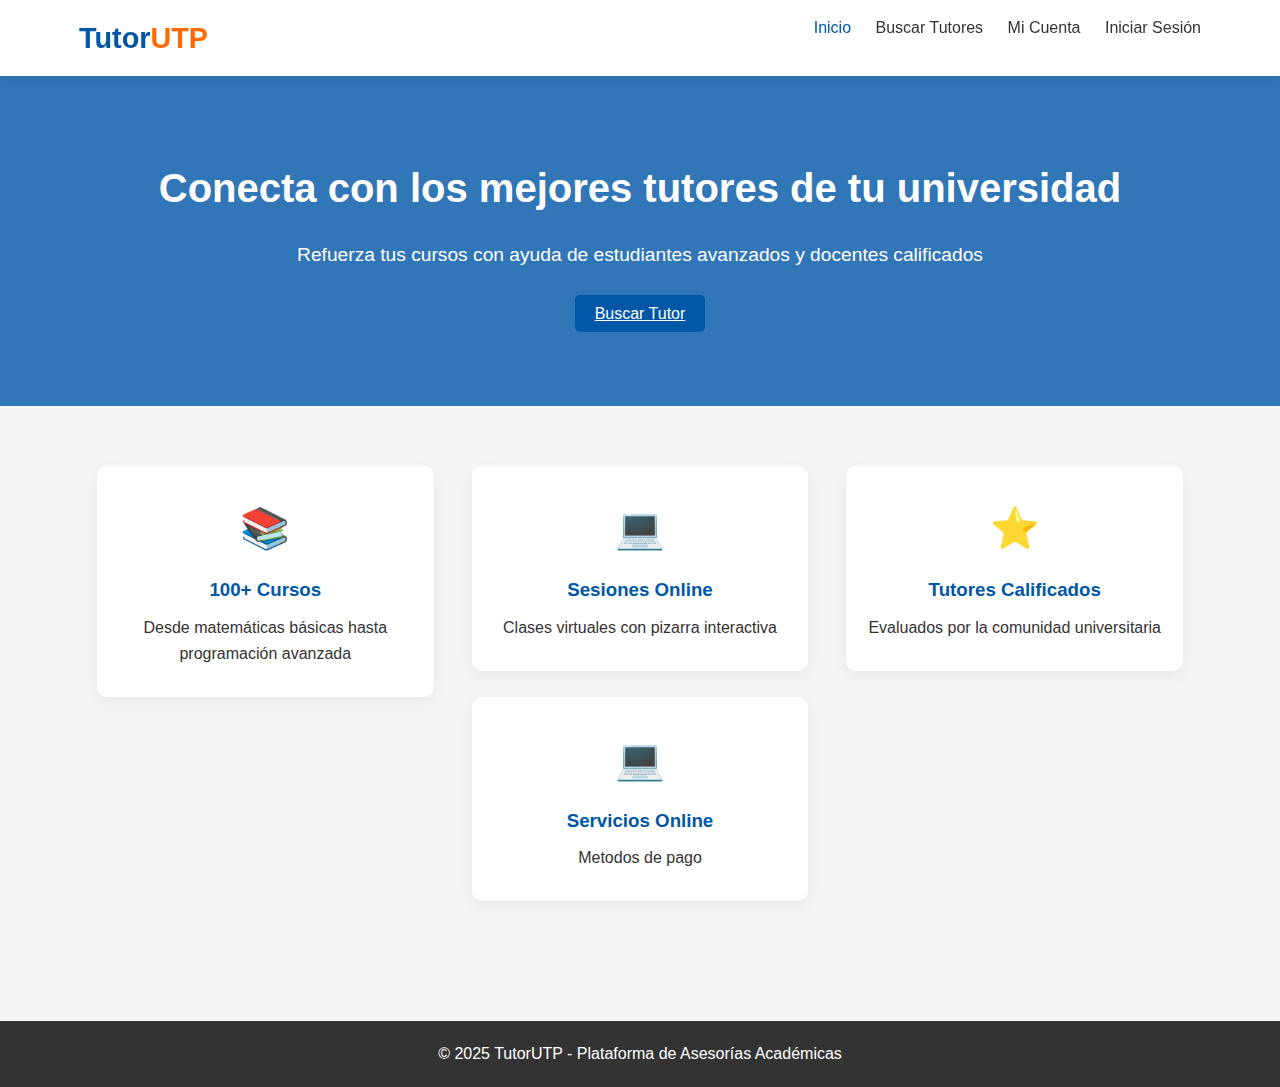
<file: index.html>
<!DOCTYPE html>
<html lang="es">
<head>
    <meta charset="UTF-8">
    <meta name="viewport" content="width=device-width, initial-scale=1.0">
    <title>Tutor UTP - Plataforma de Asesorías</title>
    <link rel="stylesheet" href="css/styles.css">
</head>
<body>
    <header>
        <div class="container">
            <h1>Tutor<span>UTP</span></h1>
            <nav>
                <a href="index.html" class="active">Inicio</a>
                <a href="buscar-tutores.html">Buscar Tutores</a>
                <a href="dashboard.html">Mi Cuenta</a>
                <a href="#" id="btn-login">Iniciar Sesión</a>
            </nav>
        </div>
    </header>

    <section class="hero">
        <div class="container">
            <h2>Conecta con los mejores tutores de tu universidad</h2>
            <p>Refuerza tus cursos con ayuda de estudiantes avanzados y docentes calificados</p>
            <a href="buscar-tutores.html" class="btn-primary">Buscar Tutor</a>
        </div>
    </section>

    <section class="features">
        <div class="container">
            <div class="feature-card">
                <div class="icon">📚</div>
                <h3>100+ Cursos</h3>
                <p>Desde matemáticas básicas hasta programación avanzada</p>
            </div>
            <div class="feature-card">
                <div class="icon">💻</div>
                <h3>Sesiones Online</h3>
                <p>Clases virtuales con pizarra interactiva</p>
            </div>
            <div class="feature-card">
                <div class="icon">⭐</div>
                <h3>Tutores Calificados</h3>
                <p>Evaluados por la comunidad universitaria</p>
            </div>
            <div class="feature-card">
                <div class="icon">💻</div>
                <h3>Servicios Online</h3>
                <p>Metodos de pago</p>
            </div>
        </div>
    </section>

    <footer>
        <div class="container">
            <p>© 2025 TutorUTP - Plataforma de Asesorías Académicas</p>
        </div>
    </footer>

    <script src="js/scripts.js"></script>
</body>
</html>
</file>
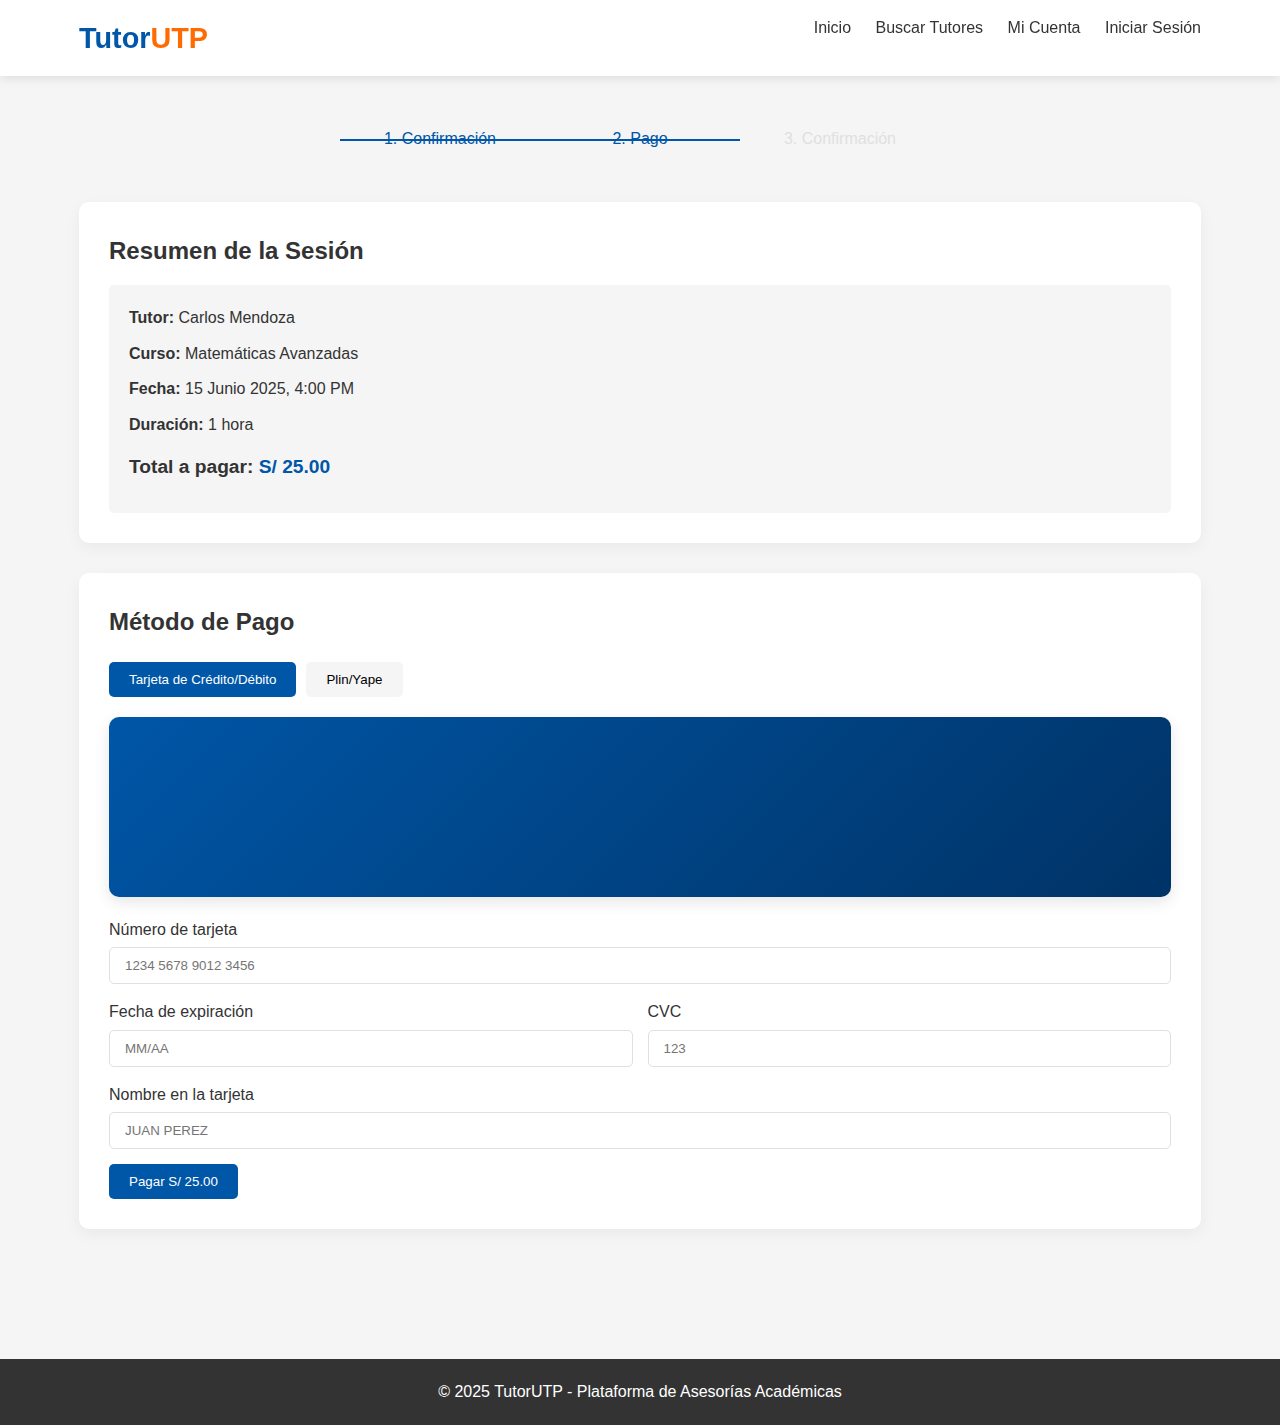
<file: pago.html>
<!DOCTYPE html>
<html lang="es">
<head>
    <meta charset="UTF-8">
    <meta name="viewport" content="width=device-width, initial-scale=1.0">
    <title>Pago | TutorUTP</title>
    <link rel="stylesheet" href="css/styles.css">
</head>
<body>
    <header>
        <div class="container">
            <h1>Tutor<span>UTP</span></h1>
            <nav>
                <a href="index.html">Inicio</a>
                <a href="buscar-tutores.html">Buscar Tutores</a>
                <a href="dashboard.html">Mi Cuenta</a>
                <a href="#" id="btn-login">Iniciar Sesión</a>
            </nav>
        </div>
    </header>

    <section class="payment">
        <div class="container">
            <div class="payment-steps">
                <div class="step active">1. Confirmación</div>
                <div class="step active">2. Pago</div>
                <div class="step">3. Confirmación</div>
            </div>

            <div class="payment-summary">
                <h2>Resumen de la Sesión</h2>
                <div class="summary-card">
                    <p><strong>Tutor:</strong> Carlos Mendoza</p>
                    <p><strong>Curso:</strong> Matemáticas Avanzadas</p>
                    <p><strong>Fecha:</strong> 15 Junio 2025, 4:00 PM</p>
                    <p><strong>Duración:</strong> 1 hora</p>
                    <p class="total">Total a pagar: <span>S/ 25.00</span></p>
                </div>
            </div>

            <div class="payment-methods">
                <h2>Método de Pago</h2>
                <div class="method-tabs">
                    <button class="active">Tarjeta de Crédito/Débito</button>
                    <button>Plin/Yape</button>
                </div>

                <div class="credit-card-form">
                    <div class="card-preview"></div>
                    <form id="payment-form">
                        <div class="form-group">
                            <label for="card-number">Número de tarjeta</label>
                            <input type="text" id="card-number" placeholder="1234 5678 9012 3456">
                        </div>
                        <div class="form-row">
                            <div class="form-group">
                                <label for="card-expiry">Fecha de expiración</label>
                                <input type="text" id="card-expiry" placeholder="MM/AA">
                            </div>
                            <div class="form-group">
                                <label for="card-cvc">CVC</label>
                                <input type="text" id="card-cvc" placeholder="123">
                            </div>
                        </div>
                        <div class="form-group">
                            <label for="card-name">Nombre en la tarjeta</label>
                            <input type="text" id="card-name" placeholder="JUAN PEREZ">
                        </div>
                        <button type="submit" class="btn-primary">Pagar S/ 25.00</button>
                    </form>
                </div>
            </div>
        </div>
    </section>

    <footer>
        <div class="container">
            <p>© 2025 TutorUTP - Plataforma de Asesorías Académicas</p>
        </div>
    </footer>

    <script src="js/scripts.js"></script>
</body>
</html>
</file>
<file: css/styles.css>
/* Variables de color */
:root {
    --primary-color: #0056A7;
    --secondary-color: #003366;
    --accent-color: #FF6B00;
    --light-gray: #f5f5f5;
    --medium-gray: #e0e0e0;
    --dark-gray: #333333;
    --white: #ffffff;
    --success-color: #28a745;
    --warning-color: #ffc107;
    --danger-color: #dc3545;
}

/* Estilos base */
* {
    margin: 0;
    padding: 0;
    box-sizing: border-box;
    font-family: 'Roboto', sans-serif;
}

body {
    line-height: 1.6;
    color: var(--dark-gray);
    background-color: var(--light-gray);
}

.container {
    width: 90%;
    max-width: 1200px;
    margin: 0 auto;
    padding: 0 15px;
}

/* Header */
header {
    background-color: var(--white);
    box-shadow: 0 2px 10px rgba(0, 0, 0, 0.1);
    padding: 15px 0;
    position: sticky;
    top: 0;
    z-index: 100;
}

header h1 {
    color: var(--primary-color);
    font-size: 1.8rem;
    display: inline-block;
}

header h1 span {
    color: var(--accent-color);
}

nav {
    display: inline-block;
    float: right;
}

nav a {
    color: var(--dark-gray);
    text-decoration: none;
    margin-left: 20px;
    font-weight: 500;
    transition: color 0.3s;
}

nav a:hover, nav a.active {
    color: var(--primary-color);
}

/* Botones */
.btn-primary {
    background-color: var(--primary-color);
    color: white;
    border: none;
    padding: 10px 20px;
    border-radius: 5px;
    cursor: pointer;
    font-weight: 500;
    transition: background-color 0.3s;
}

.btn-primary:hover {
    background-color: var(--secondary-color);
}

.btn-secondary {
    background-color: var(--white);
    color: var(--primary-color);
    border: 1px solid var(--primary-color);
    padding: 10px 20px;
    border-radius: 5px;
    cursor: pointer;
    font-weight: 500;
    transition: all 0.3s;
}

.btn-secondary:hover {
    background-color: var(--light-gray);
}

/* Hero section */
.hero {
    background: linear-gradient(rgba(0, 86, 167, 0.8), rgba(0, 86, 167, 0.8)), 
                url('https://images.unsplash.com/photo-1523050854058-8df90110c9f1?ixlib=rb-1.2.1&auto=format&fit=crop&w=1350&q=80');
    background-size: cover;
    background-position: center;
    color: white;
    text-align: center;
    padding: 80px 0;
}

.hero h2 {
    font-size: 2.5rem;
    margin-bottom: 20px;
}

.hero p {
    font-size: 1.2rem;
    max-width: 700px;
    margin: 0 auto 30px;
}

/* Features */
.features {
    padding: 60px 0;
    text-align: center;
}

.feature-card {
    display: inline-block;
    width: 30%;
    min-width: 250px;
    margin: 0 1.5%;
    padding: 30px 20px;
    background: var(--white);
    border-radius: 10px;
    box-shadow: 0 5px 15px rgba(0, 0, 0, 0.05);
    vertical-align: top;
}

.feature-card .icon {
    font-size: 2.5rem;
    margin-bottom: 15px;
}

.feature-card h3 {
    margin-bottom: 10px;
    color: var(--primary-color);
}

/* Footer */
footer {
    background-color: var(--dark-gray);
    color: var(--white);
    text-align: center;
    padding: 20px 0;
    margin-top: 60px;
}

/* Página de búsqueda */
.search-section {
    background-color: var(--white);
    padding: 30px 0;
    box-shadow: 0 2px 10px rgba(0, 0, 0, 0.1);
}

.search-box {
    display: flex;
    gap: 10px;
}

.search-box input, .search-box select {
    flex: 1;
    padding: 10px 15px;
    border: 1px solid var(--medium-gray);
    border-radius: 5px;
}

.results {
    padding: 40px 0;
}

.tutor-list {
    display: flex;
    flex-wrap: wrap;
    gap: 20px;
    margin-top: 30px;
}

.tutor-card {
    background: var(--white);
    border-radius: 10px;
    overflow: hidden;
    box-shadow: 0 5px 15px rgba(0, 0, 0, 0.05);
    width: calc(33.333% - 14px);
    min-width: 250px;
    cursor: pointer;
    transition: transform 0.3s;
}

.tutor-card:hover {
    transform: translateY(-5px);
}

.tutor-card img {
    width: 100%;
    height: 200px;
    object-fit: cover;
}

.tutor-card h3 {
    margin: 15px 15px 5px;
}

.tutor-card .rating {
    margin: 0 15px 5px;
    color: var(--accent-color);
}

.tutor-card p {
    margin: 0 15px 10px;
    color: var(--dark-gray);
}

.tutor-card .price {
    margin: 0 15px 15px;
    font-weight: bold;
    color: var(--primary-color);
}

/* Perfil de tutor */
.tutor-profile {
    padding: 40px 0;
}

.profile-header {
    display: flex;
    gap: 30px;
    margin-bottom: 40px;
}

.profile-header img {
    width: 150px;
    height: 150px;
    border-radius: 50%;
    object-fit: cover;
    border: 5px solid var(--white);
    box-shadow: 0 5px 15px rgba(0, 0, 0, 0.1);
}

.profile-info h2 {
    margin-bottom: 5px;
}

.rating {
    color: var(--accent-color);
    margin-bottom: 10px;
}

.specialty {
    font-weight: 500;
    margin-bottom: 10px;
}

.price {
    font-size: 1.2rem;
    font-weight: bold;
    margin-bottom: 15px;
}

.profile-details {
    background: var(--white);
    padding: 30px;
    border-radius: 10px;
    box-shadow: 0 5px 15px rgba(0, 0, 0, 0.05);
}

.about, .availability, .reviews {
    margin-bottom: 30px;
}

.availability .calendar {
    margin-top: 15px;
}

.week {
    display: flex;
    gap: 10px;
    margin-bottom: 10px;
}

.day {
    flex: 1;
    text-align: center;
    font-weight: 500;
}

.slots {
    display: flex;
    flex-wrap: wrap;
    gap: 10px;
}

.slots span {
    padding: 5px 10px;
    border-radius: 5px;
    cursor: pointer;
}

.available {
    background-color: var(--primary-color);
    color: white;
}

.unavailable {
    background-color: var(--medium-gray);
    color: var(--dark-gray);
    cursor: not-allowed;
}

.review {
    background: var(--light-gray);
    padding: 15px;
    border-radius: 5px;
    margin-bottom: 15px;
}

.review-header {
    display: flex;
    justify-content: space-between;
    margin-bottom: 5px;
}

/* Dashboard */
.dashboard {
    padding: 40px 0;
    display: flex;
}

.sidebar {
    width: 250px;
    margin-right: 30px;
}

.user-info {
    text-align: center;
    margin-bottom: 30px;
}

.user-info img {
    width: 100px;
    height: 100px;
    border-radius: 50%;
    object-fit: cover;
    margin-bottom: 15px;
    border: 3px solid var(--primary-color);
}

.sidebar nav {
    display: flex;
    flex-direction: column;
}

.sidebar nav a {
    padding: 10px 15px;
    margin-bottom: 5px;
    color: var(--dark-gray);
    text-decoration: none;
    border-radius: 5px;
    transition: all 0.3s;
}

.sidebar nav a:hover, .sidebar nav a.active {
    background-color: var(--primary-color);
    color: white;
}

.main-content {
    flex: 1;
}

.session-card {
    background: var(--white);
    border-radius: 10px;
    padding: 20px;
    margin-bottom: 20px;
    display: flex;
    justify-content: space-between;
    align-items: center;
    box-shadow: 0 5px 15px rgba(0, 0, 0, 0.05);
}

.session-info h3 {
    color: var(--primary-color);
    margin-bottom: 10px;
}

.session-info p {
    margin-bottom: 5px;
}

.section-title {
    margin: 30px 0 20px;
}

.favorite-tutors {
    display: flex;
    gap: 15px;
}

.tutor-mini-card {
    text-align: center;
}

.tutor-mini-card img {
    width: 80px;
    height: 80px;
    border-radius: 50%;
    object-fit: cover;
    margin-bottom: 5px;
}

/* Pago */
.payment {
    padding: 40px 0;
}

.payment-steps {
    display: flex;
    justify-content: space-between;
    margin-bottom: 40px;
    max-width: 600px;
    margin-left: auto;
    margin-right: auto;
}

.step {
    flex: 1;
    text-align: center;
    padding: 10px;
    color: var(--medium-gray);
    position: relative;
}

.step.active {
    color: var(--primary-color);
    font-weight: 500;
}

.step:not(:last-child):after {
    content: "";
    position: absolute;
    top: 50%;
    right: 0;
    width: 100%;
    height: 2px;
    background-color: var(--medium-gray);
    z-index: -1;
}

.step.active:not(:last-child):after {
    background-color: var(--primary-color);
}

.payment-summary, .payment-methods {
    background: var(--white);
    padding: 30px;
    border-radius: 10px;
    box-shadow: 0 5px 15px rgba(0, 0, 0, 0.05);
    margin-bottom: 30px;
}

.summary-card {
    background: var(--light-gray);
    padding: 20px;
    border-radius: 5px;
    margin-top: 15px;
}

.summary-card p {
    margin-bottom: 10px;
}

.total {
    margin-top: 15px;
    font-size: 1.2rem;
    font-weight: bold;
}

.total span {
    color: var(--primary-color);
}

.method-tabs {
    display: flex;
    gap: 10px;
    margin: 20px 0;
}

.method-tabs button {
    padding: 10px 20px;
    background: var(--light-gray);
    border: none;
    border-radius: 5px;
    cursor: pointer;
}

.method-tabs button.active {
    background: var(--primary-color);
    color: white;
}

.credit-card-form {
    margin-top: 20px;
}

.card-preview {
    height: 180px;
    background: linear-gradient(135deg, #0056A7, #003366);
    border-radius: 10px;
    margin-bottom: 20px;
    position: relative;
    color: white;
    padding: 20px;
    box-shadow: 0 5px 15px rgba(0, 0, 0, 0.1);
}

.form-group {
    margin-bottom: 15px;
}

.form-group label {
    display: block;
    margin-bottom: 5px;
    font-weight: 500;
}

.form-group input {
    width: 100%;
    padding: 10px 15px;
    border: 1px solid var(--medium-gray);
    border-radius: 5px;
}

.form-row {
    display: flex;
    gap: 15px;
}

.form-row .form-group {
    flex: 1;
}

/* Responsive */
@media (max-width: 768px) {
    .feature-card, .tutor-card {
        width: 100%;
        margin: 0 0 20px;
    }
    
    .profile-header {
        flex-direction: column;
        align-items: center;
        text-align: center;
    }
    
    .dashboard {
        flex-direction: column;
    }
    
    .sidebar {
        width: 100%;
        margin-right: 0;
        margin-bottom: 30px;
    }
    
    .search-box {
        flex-direction: column;
    }
    
    .session-card {
        flex-direction: column;
        align-items: flex-start;
    }
    
    .session-actions {
        margin-top: 15px;
        align-self: flex-end;
    }
}
</file>
